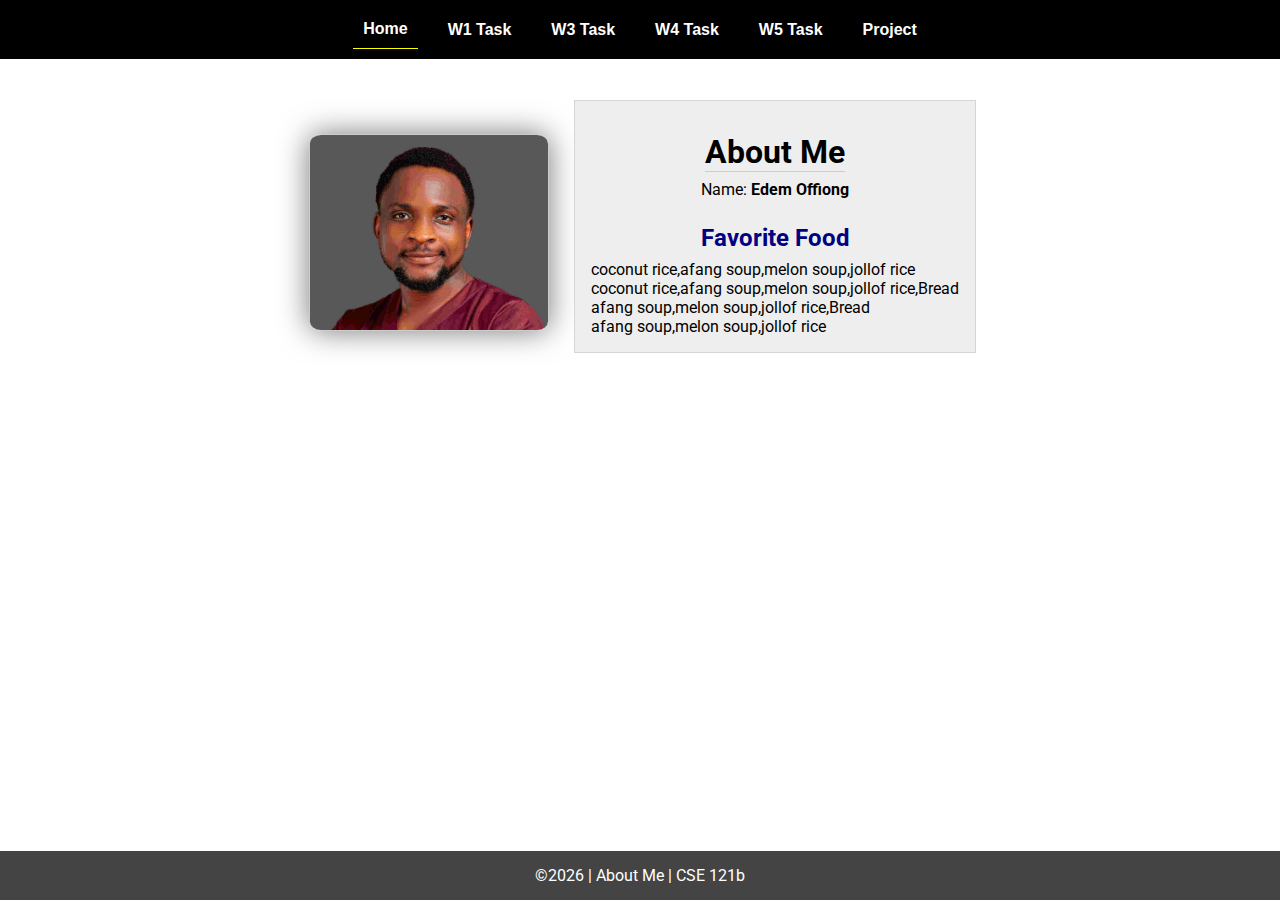
<file: w02-task/index.html>
<!DOCTYPE html>
<html lang="en">

<head>
  <meta charset="UTF-8">
  <meta name="viewport" content="width=device-width, initial-scale=1.0">
  <title>About Me | CSE 121b | W02: Programming Tasks</title>
  <link rel="preconnect" href="https://fonts.googleapis.com">
  <link rel="preconnect" href="https://fonts.gstatic.com" crossorigin>
  <link href="https://fonts.googleapis.com/css2?family=Roboto:wght@400;600&display=swap"
    rel="stylesheet">
  <link rel="stylesheet" href="styles/main.css">
</head>

<body>
  <nav>
    <ul id="menu">
      <li><a id="toggleMenu">&equiv;</a></li>
      <li><a href="index.html" class="active">Home</a></li>
      <li><a href="w01-task.html">W1 Task</a></li>
      <li><a href="w03-task.html">W3 Task</a></li>
      <li><a href="w04-task.html">W4 Task</a></li>
      <li><a href="w05-task.html">W5 Task</a></li>
      <li><a href="project.html">Project</a></li>
    </ul>
  </nav>
  <main id="home">
    <picture>
      <img src="images/passport.jpg" alt="My passport Image">
    </picture>
    <section>
      <h1>About Me</h1>
      <div class="info">Name: <span id="name"></span></div>
      <h2>Favorite Food</h2>
      <div class="block" id="food"></div>
    </section>
  </main>
  <footer>
    &copy;<span id="year"></span> | About Me | CSE 121b
  </footer>
  <script src="scripts/main.js"></script>
  <script src="scripts/w02-task.js"></script>
</body>

</html>
</file>
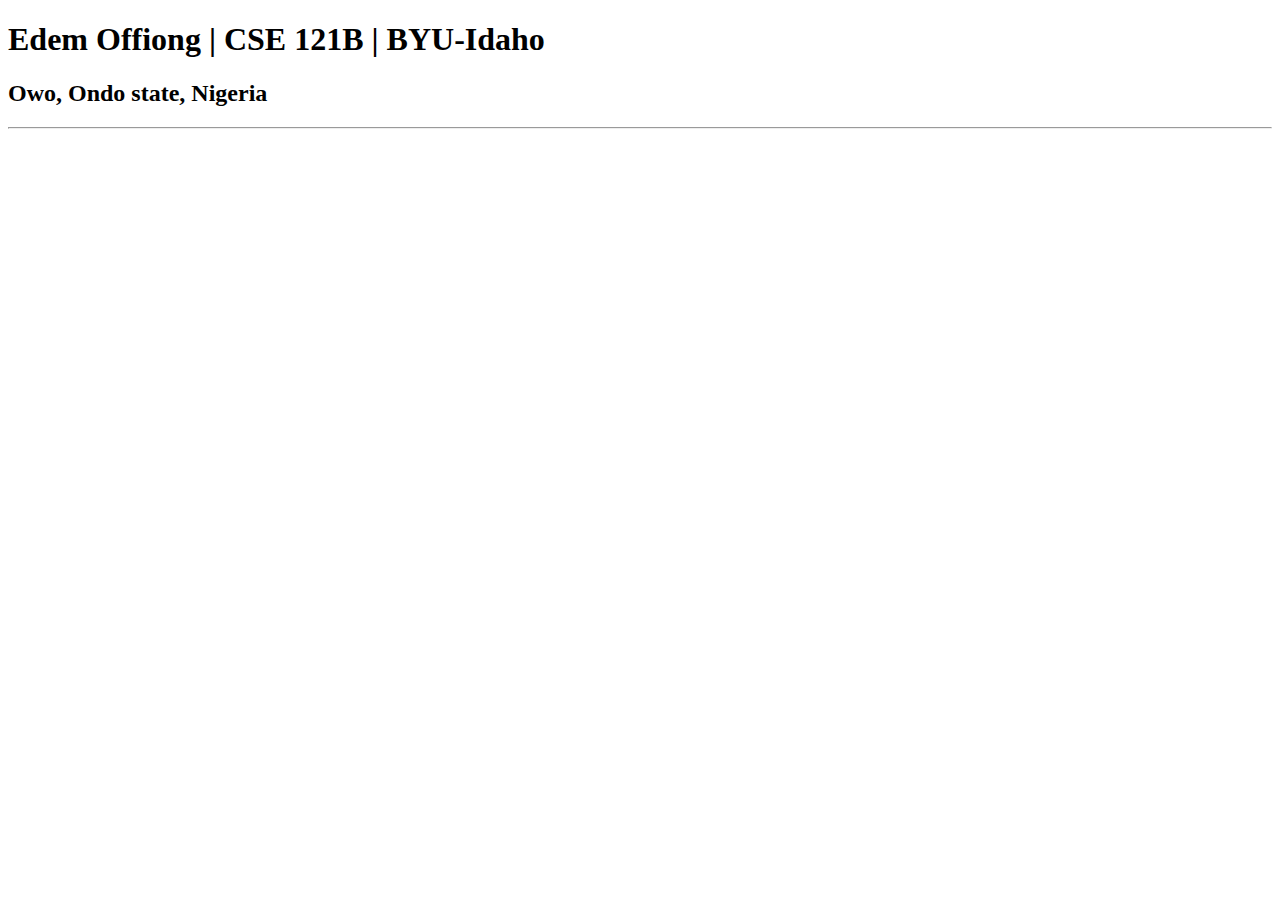
<file: test.html>
<!DOCTYPE html>
<html lang="en">
<head>
    <meta charset="UTF-8">
    <meta name="viewport" content="width=device-width, initial-scale=1.0">
    <title>Edem Offiong | CSE 121B | BYU-Idaho</title>
</head>
<body>
    <h1>Edem Offiong | CSE 121B | BYU-Idaho</h1>
    <h2>Owo, Ondo state, Nigeria</h2>
    <hr>
</body>
</html>
</file>
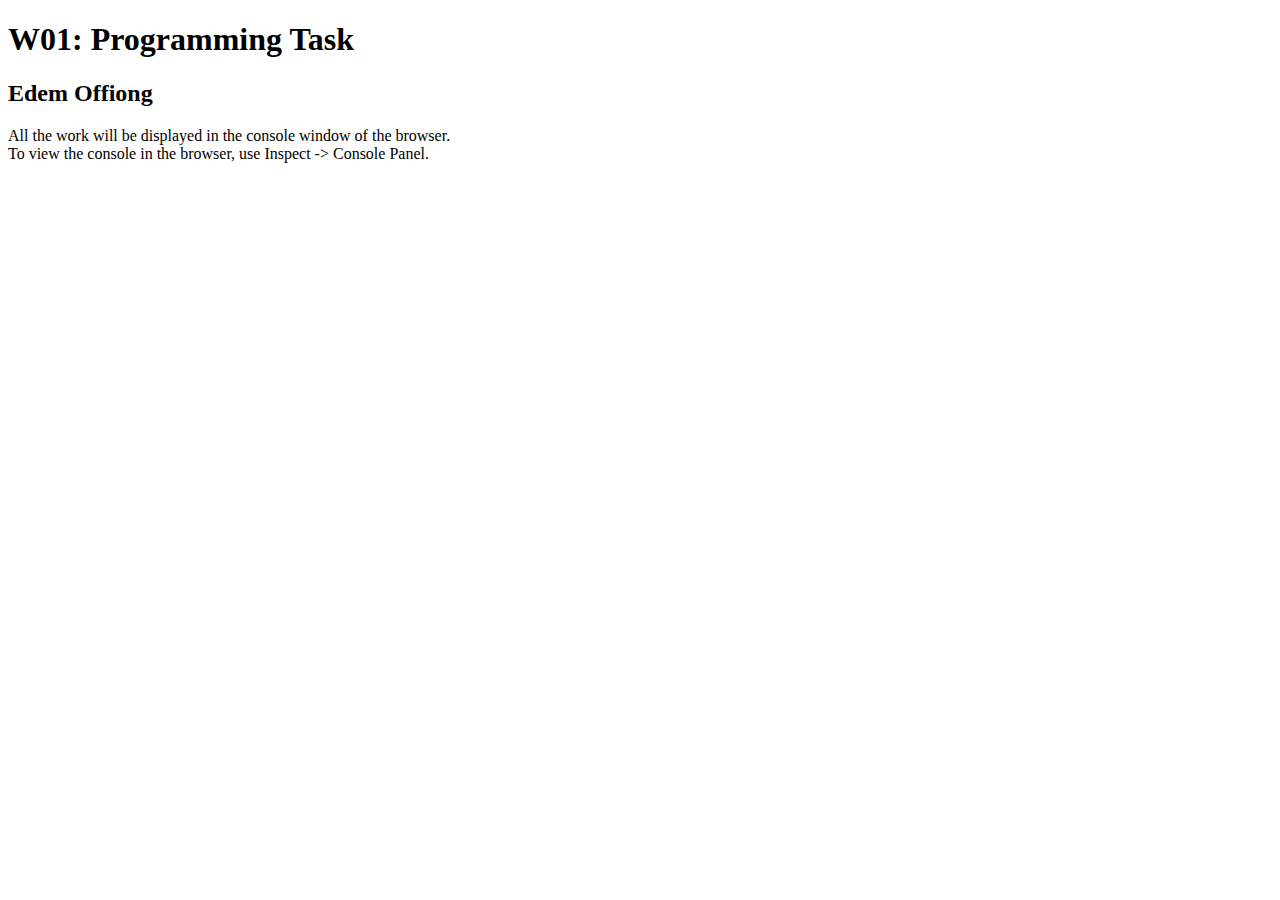
<file: w01-task.html>
<!DOCTYPE html>
<html lang="en">

<head>
  <meta charset="UTF-8">
  <meta name="viewport" content="width=device-width, initial-scale=1.0">
  <title>W01: Programming Task</title>
</head>

<body>
  <h1>W01: Programming Task</h1>
  <h2>Edem Offiong</h2>
  <p>All the work will be displayed in the console window of the browser.
    <br>To view the console in the browser, use Inspect -> Console Panel.
  </p>

  <script src="w01-task.js"></script>

</body>
</html>
</file>
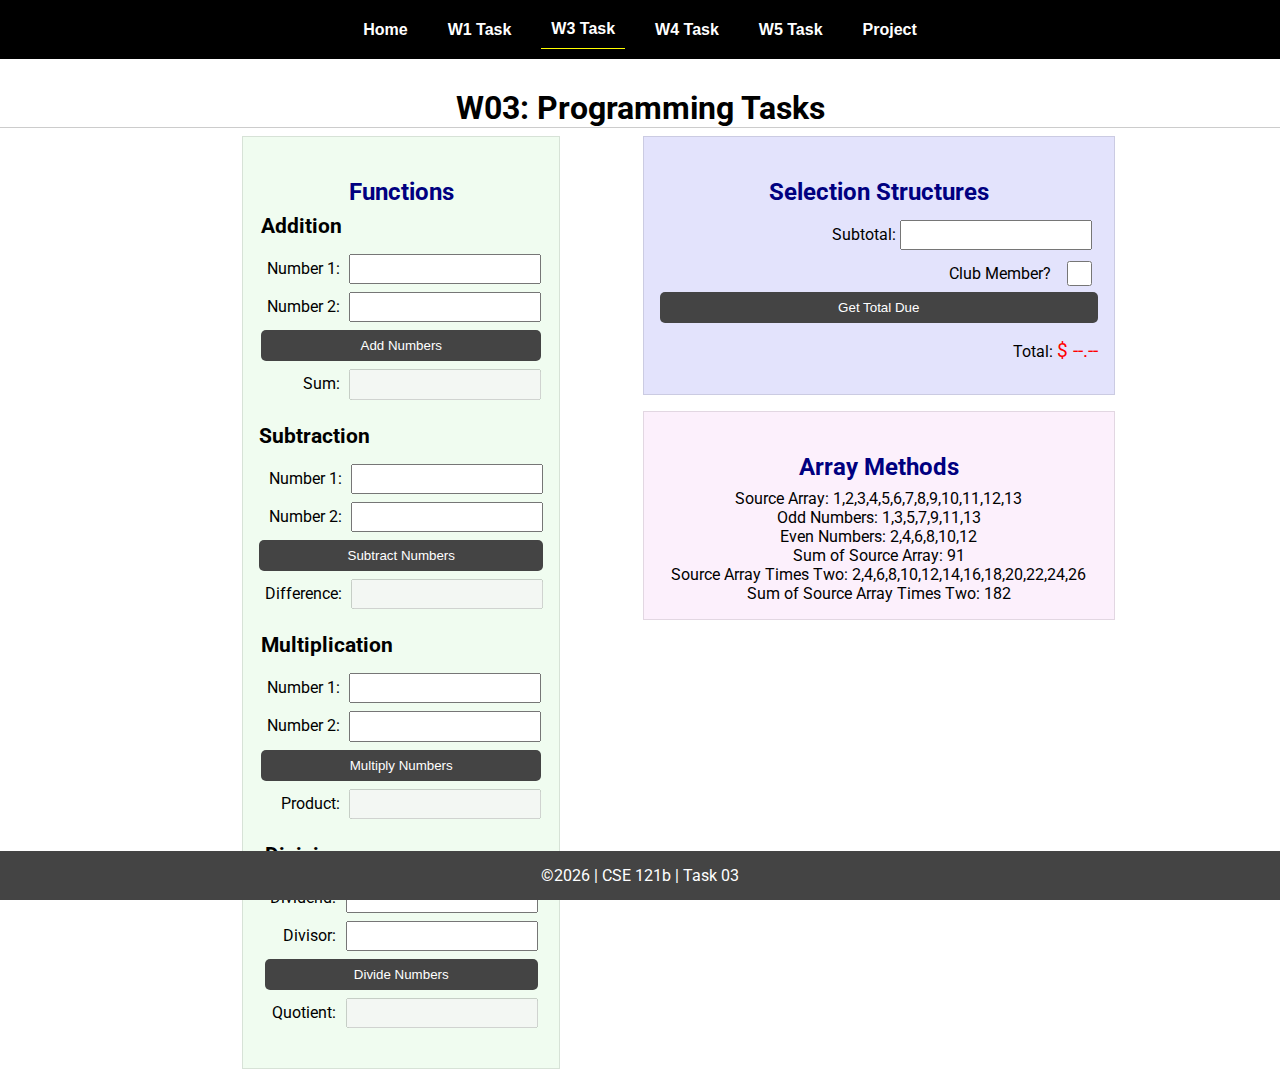
<file: w03-task.html>
<!DOCTYPE html>
<html lang="en">



<head>
    <meta charset="UTF-8">
    <meta name="viewport" content="width=device-width, initial-scale=1.0">
    <title>CSE 121b | W03: Programming Tasks</title>
    <link rel="preconnect" href="https://fonts.googleapis.com">
    <link rel="preconnect" href="https://fonts.gstatic.com" crossorigin>
    <link href="https://fonts.googleapis.com/css2?family=Roboto:wght@400;600&display=swap" rel="stylesheet">
    <link rel="stylesheet" href="styles/main.css">
    <script src="scripts/w03-task.js" defer></script>

</head>

<body>
    <nav>
        <ul id="menu">
            <li><a id="toggleMenu">&equiv;</a></li>
            <li><a href="index.html">Home</a></li>
            <li><a href="w01-task.html">W1 Task</a></li>
            <li><a href="w03-task.html" class="active">W3 Task</a></li>
            <li><a href="w04-task.html">W4 Task</a></li>
            <li><a href="w05-task.html">W5 Task</a></li>
            <li><a href="project.html">Project</a></li>
        </ul>
    </nav>>
    <header>
        <h1>W03: Programming Tasks</h1>
    </header>
    <main id="task3">
        <section id="section1">
            <h2>Functions</h2>
            <article>
                <h3>Addition</h3>
                <div>
                    <label for="add1">Number 1:</label>
                    <input type="text" id="add1" name="add1">
                </div>
                <div>
                    <label for="add2">Number 2:</label>
                    <input type="text" id="add2" name="add2">
                </div>
                <div>
                    <input type="button" id="addNumbers" value="Add Numbers">
                </div>
                <div>
                    <label for="sum">Sum:</label>
                    <input type="text" id="sum" name="sum" disabled>
                </div>
            </article>
            <article>
                <h3>Subtraction</h3>
                <div>
                    <label for="subtract1">Number 1:</label>
                    <input type="text" id="subtract1" name="subtract1">
                </div>
                <div>
                    <label for="subtract2">Number 2:</label>
                    <input type="text" id="subtract2" name="subtract2">
                </div>
                <div>
                    <input type="button" id="subtractNumbers" value="Subtract Numbers">
                </div>
                <div>
                    <label for="difference">Difference:</label>
                    <input type="text" id="difference" name="difference" disabled>
                </div>
            </article>
            <article>
                <h3>Multiplication</h3>
                <div>
                    <label for="factor1">Number 1:</label>
                    <input type="text" id="factor1" name="factor1">
                </div>
                <div>
                    <label for="factor2">Number 2:</label>
                    <input type="text" id="factor2" name="factor2">
                </div>
                <div>
                    <input type="button" id="multiplyNumbers" value="Multiply Numbers">
                </div>
                <div>
                    <label for="product">Product:</label>
                    <input type="text" id="product" name="product" disabled>
                </div>
            </article>
            <article>
                <h3>Division</h3>
                <div>
                    <label for="dividend">Dividend:</label>
                    <input type="text" id="dividend" name="dividend">
                </div>
                <div>
                    <label for="divisor">Divisor:</label>
                    <input type="text" id="divisor" name="divisor">
                </div>
                <div>
                    <input type="button" id="divideNumbers" value="Divide Numbers">
                </div>
                <div>
                    <label for="quotient">Quotient:</label>
                    <input type="text" id="quotient" name="quotient" disabled>
                </div>
            </article>
        </section>
        <div>
            <section id="section2">
                <h2>Selection Structures</h2>
                <label class="right">Subtotal:
                    <input type="number" id="subtotal" size="5">
                </label>
                <label class="middle right">
                    Club Member?
                    <input type="checkbox" id="member">
                </label>
                <div class="right">
                    <input type="button" id="getTotal" value="Get Total Due">
                </div>
                <div class="right">Total:
                    <span class="larger" id="total">$ --.--</span>
                </div>
            </section>
            <section id="section3">
                <h2>Array Methods</h2>
                <p>
                    Source Array: <span id="array"></span>
                </p>
                <p>
                    Odd Numbers: <span id="odds"></span>
                </p>
                <p>
                    Even Numbers: <span id="evens"></span>
                </p>
                <p>
                    Sum of Source Array: <span id="sumOfArray"></span>
                </p>
                <p>
                    Source Array Times Two: <span id="multiplied"></span>
                </p>
                <p>
                    Sum of Source Array Times Two: <span id="sumOfMultiplied"></span>
                </p>
            </section>
        </div>
    </main>
    <footer>
        &copy;<span id="year"></span> | CSE 121b | Task 03
    </footer>
    <script src="scripts/main.js"></script>
    <script>
        document.getElementById("year").innerHTML = new Date().getFullYear();
    </script>
    <!-- <script src="scripts/w03-task.js" defer></script> -->
    <!-- <script src="scripts/w03-task.js"></script> -->

</body>

</html>
</file>
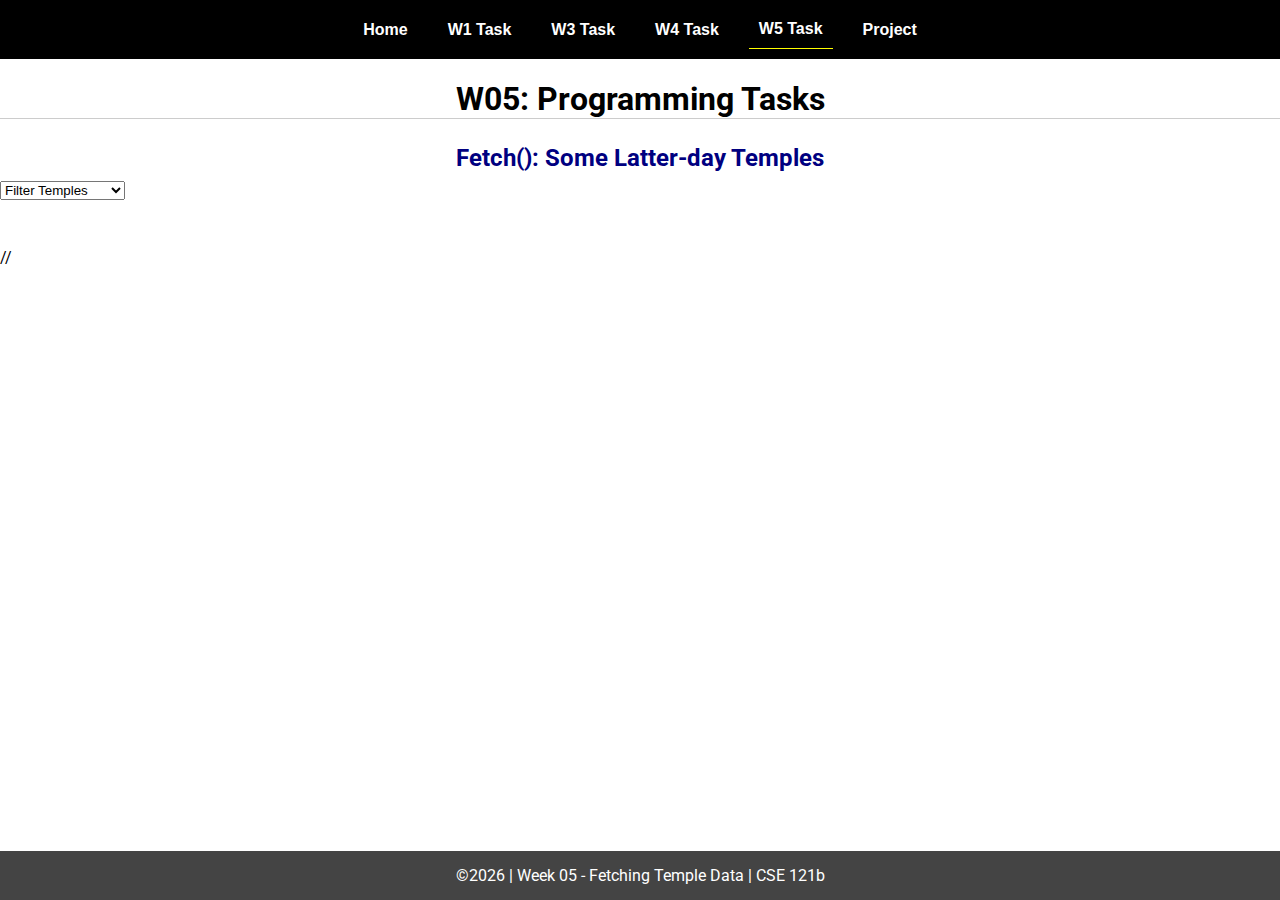
<file: w05-task.html>
<!DOCTYPE html>
<html lang="en">

<head>
  <meta charset="UTF-8">
  <meta name="viewport" content="width=device-width, initial-scale=1.0">
  <title>CSE 121b | W05: Programming Tasks</title>
  <link rel="preconnect" href="https://fonts.googleapis.com">
  <link rel="preconnect" href="https://fonts.gstatic.com" crossorigin>
  <link href="https://fonts.googleapis.com/css2?family=Roboto:wght@400;600&display=swap"
    rel="stylesheet">
  <link rel="stylesheet" href="styles/main.css">
  <!-- <script src="scripts/w05-task.js" defer></script> -->

</head>

<body>
  <nav>
    <ul id="menu">
      <li><a id="toggleMenu">&equiv;</a></li>
      <li><a href="index.html">Home</a></li>
      <li><a href="w01-task.html">W1 Task</a></li>
      <li><a href="w03-task.html">W3 Task</a></li>
      <li><a href="w04-task.html">W4 Task</a></li>
      <li><a href="w05-task.html" class="active">W5 Task</a></li>
      <li><a href="project.html">Project</a></li>
    </ul>
  </nav>
  <main id="gridly">
    <h1>W05: Programming Tasks</h1>
    <h2>Fetch(): Some Latter-day Temples</h2>

    <select id="filtered" title="Choose a data filter.">
      <option value="" disabled selected>Filter Temples</option>
      <option value="utah">Utah</option>
      <option value="notutah">Outside of Utah</option>
      <option value="older">Built Before 1950</option>
      <option value="all">No Filter</option>
    </select>

    <div id="temples">
    </div>
  </main>


  <footer>
    &copy;<span id="year"></span> | Week 05 - Fetching Temple Data | CSE 121b
  </footer>
  <script src="scripts/main.js"></script>
  <script>
    document.getElementById("year").innerHTML = new Date().getFullYear();
  </script>
  <script src="scripts/w05-task.js" defer></script> // 
</body>

</html>
</file>
<file: w02-task/styles/main.css>
/* Universal Selector */
* {
    margin: 0;
    padding: 0;
    box-sizing: border-box;
}

/* HTML Selectors */
body {
    font-family: 'Roboto', Helvetica, sans-serif;
}

nav {
    background-color: black;
    width: 100%;
    position: fixed;
    top: 0;
}

nav ul {
    display: flex;
    flex-direction: column;
    align-items: center;
    max-width: -moz-fit-content;
    max-width: fit-content;
    margin: 0 auto;
}

nav ul li {
    flex: 1 1 auto;
}

nav ul li:first-child {
    display: block;
    font-size: 2rem;
}

nav ul li:first-child a {
    padding: 1px 10px;
}

nav ul li {
    display: none;
    list-style: none;
    margin: 10px;
}

nav ul li a {
    display: block;
    padding: 10px;
    text-decoration: none;
    font-weight: 600;
    color: white;
    text-align: center;
    font-family: 'Arial Narrow', Arial, sans-serif;
}

nav ul li a:hover {
    background-color: #efefef;
    color: black;
}

h1,
h2 {
    text-align: center;
    margin: 1rem 0 .5rem;
}

h1 {
    border-bottom: 1px solid #ccc;
}

#gridly h1 {
    margin-top: 80px;
}

h2 {
    font-size: 1.5rem;
    color: navy;
    text-align: center;
    margin-top: 25px;
}

h3 {
    font-size: 1.3rem;
    margin-bottom: 1rem;
}

header {
    margin-top: 70px;
}

picture {
    margin: 0 auto;
}

picture img {
    width: 240px;
    height: auto;
    border-radius: 5%;
    border: 1px solid #ccc;
    box-shadow: 0 0 30px #777;
}

section {
    display: flex;
    flex-direction: column;
    align-items: center;
    margin: 0 auto 1rem;
    border: 1px solid rgba(0, 0, 0, .1);
    padding: 1rem;
    background-color: #eee;
}

article {
    margin-bottom: 1rem;
}

article div {
    margin-bottom: .5rem;
    text-align: right;
}

label {
    padding: .35rem;
}

input {
    padding: .35rem;
}

input[type="button"] {
    padding: .5rem;
    background-color: #444;
    color: white;
    border: none;
    border-radius: 5px;
    cursor: pointer;
    width: 100%
}

input[type="checkbox"] {
    width: 25px;
    height: 25px;
}

dt {
    font-weight: 700;
}

dt::before {
    content: "🏘️ ";
}

dd {
    margin: 0 0 .5rem 2rem;
    font-size: smaller;
}

footer {
    background-color: #444;
    color: white;
    padding: 15px;
    text-align: center;
    width: 100%;
    position: fixed;
    bottom: 0;
}

/* Class Selectors */
.active {
    border-bottom: 1px solid yellow;
}

.open li {
    display: block;
}

.block {
    display: block;
}

.larger {
    font-size: larger;
    color: red;
}

.right {
    width: 100%;
    text-align: right;
}

.middle {
    display: flex;
    align-items: center;
    justify-content: right;
    gap: 1rem;
}

/* ID Selectors */

#home {
    margin-top: 125px;
    display: grid;
    grid-template-columns: 1fr;
    grid-gap: 20px;
    align-items: center;
    justify-content: center;
}


#section1 {
    background-color: rgb(225, 250, 225, .5);
}

#section2 {
    background-color: rgba(200, 200, 250, 0.5);

}

#section2 div {
    margin-bottom: 1rem;
}

#section3 {
    background-color: rgb(250, 225, 250, .5);
}

#sortBy {
    appearance: none;
    display: flex;
    padding: .5rem;
    background-color: #eee;
    color: #444;
    font-weight: 700;
    margin: 1rem auto;
    width: 200px;
    border: 1px solid rgba(0, 0, 0, .2);
    text-align: center;
}

#sortBy option:disabled {
    font-style: italic;
    padding: 1rem;
    background-color: #111;
    color: #eee;
}

#temples {
    display: grid;
    grid-template-columns: repeat(auto-fit, minmax(320px, 1fr));
    grid-gap: .5rem;
    align-items: center;
    margin-bottom: 3rem;
}

#temples article {
    height: 250px;
    margin: .5rem;
    border: 1px solid rgba(0, 0, 0, .1);
    padding: 1rem;
    background-color: #eee;
    display: flex;
    flex-direction: column;
    align-items: center;
    justify-content: center;
}

#temples h4 {
    color: navy;
    font-size: smaller;
}


#temples img {
    width: 250px;
    height: auto;
    box-shadow: 0 0 30px #777;
    margin: .5rem;
}

/* Media Queries */
@media only screen and (min-width: 32.5em) {
    nav ul {
        flex-direction: row;
    }

    nav ul li:first-child {
        display: none;
    }

    nav ul li {
        display: block;
    }

    section {
        min-width: 300px;
    }

    #home {
        margin: 100px auto 20px;
        grid-template-columns: 250px 1fr;
        max-width: -moz-fit-content;
        max-width: fit-content;
    }

    #task3 {
        display: grid;
        grid-template-columns: 1fr 1fr;
        grid-gap: 5px;
        margin: 0 auto;
        max-width: 950px;
    }

}
</file>
<file: styles/main.css>
/* Universal Selector */
/* start */
* {
    margin: 0;
    padding: 0;
    box-sizing: border-box;
}

/* HTML Selectors */
body {
    font-family: 'Roboto', Helvetica, sans-serif;
}

nav {
    background-color: black;
    width: 100%;
    position: fixed;
    top: 0;
}

nav ul {
    display: flex;
    flex-direction: column;
    align-items: center;
    max-width: -moz-fit-content;
    max-width: fit-content;
    margin: 0 auto;
}

nav ul li {
    flex: 1 1 auto;
}

nav ul li:first-child {
    display: block;
    font-size: 2rem;
}

nav ul li:first-child a {
    padding: 1px 10px;
}

nav ul li {
    display: none;
    list-style: none;
    margin: 10px;
}

nav ul li a {
    display: block;
    padding: 10px;
    text-decoration: none;
    font-weight: 600;
    color: white;
    text-align: center;
    font-family: 'Arial Narrow', Arial, sans-serif;
}

nav ul li a:hover {
    background-color: #efefef;
    color: black;
}

h1,
h2 {
    text-align: center;
    margin: 1rem 0 .5rem;
}

h1 {
    border-bottom: 1px solid #ccc;
}

#gridly h1 {
    margin-top: 80px;
}

h2 {
    font-size: 1.5rem;
    color: navy;
    text-align: center;
    margin-top: 25px;
}

h3 {
    font-size: 1.3rem;
    margin-bottom: 1rem;
}

header {
    margin-top: 70px;
}

picture {
    margin: 0 auto;
}

picture img {
    width: 240px;
    height: auto;
    border-radius: 5%;
    border: 1px solid #ccc;
    box-shadow: 0 0 30px #777;
}

section {
    display: flex;
    flex-direction: column;
    align-items: center;
    margin: 0 auto 1rem;
    border: 1px solid rgba(0, 0, 0, .1);
    padding: 1rem;
    background-color: #eee;
}

article {
    margin-bottom: 1rem;
}

article div {
    margin-bottom: .5rem;
    text-align: right;
}

label {
    padding: .35rem;
}

input {
    padding: .35rem;
}

input[type="button"] {
    padding: .5rem;
    background-color: #444;
    color: white;
    border: none;
    border-radius: 5px;
    cursor: pointer;
    width: 100%
}

input[type="checkbox"] {
    width: 25px;
    height: 25px;
}

dt {
    font-weight: 700;
}

dt::before {
    content: "🏘️ ";
}

dd {
    margin: 0 0 .5rem 2rem;
    font-size: smaller;
}

footer {
    background-color: #444;
    color: white;
    padding: 15px;
    text-align: center;
    width: 100%;
    position: fixed;
    bottom: 0;
}

/* Class Selectors */
.active {
    border-bottom: 1px solid yellow;
}

.open li {
    display: block;
}

.block {
    display: block;
}

.larger {
    font-size: larger;
    color: red;
}

.right {
    width: 100%;
    text-align: right;
}

.middle {
    display: flex;
    align-items: center;
    justify-content: right;
    gap: 1rem;
}

/* ID Selectors */

#home {
    margin-top: 125px;
    display: grid;
    grid-template-columns: 1fr;
    grid-gap: 20px;
    align-items: center;
    justify-content: center;
}


#section1 {
    background-color: rgb(225, 250, 225, .5);
}

#section2 {
    background-color: rgba(200, 200, 250, 0.5);

}

#section2 div {
    margin-bottom: 1rem;
}

#section3 {
    background-color: rgb(250, 225, 250, .5);
}

#sortBy {
    appearance: none;
    display: flex;
    padding: .5rem;
    background-color: #eee;
    color: #444;
    font-weight: 700;
    margin: 1rem auto;
    width: 200px;
    border: 1px solid rgba(0, 0, 0, .2);
    text-align: center;
}

#sortBy option:disabled {
    font-style: italic;
    padding: 1rem;
    background-color: #111;
    color: #eee;
}

#temples {
    display: grid;
    grid-template-columns: repeat(auto-fit, minmax(320px, 1fr));
    grid-gap: .5rem;
    align-items: center;
    margin-bottom: 3rem;
}

#temples article {
    height: 250px;
    margin: .5rem;
    border: 1px solid rgba(0, 0, 0, .1);
    padding: 1rem;
    background-color: #eee;
    display: flex;
    flex-direction: column;
    align-items: center;
    justify-content: center;
}

#temples h4 {
    color: navy;
    font-size: smaller;
}


#temples img {
    width: 250px;
    height: auto;
    box-shadow: 0 0 30px #777;
    margin: .5rem;
}

/* Media Queries */
@media only screen and (min-width: 32.5em) {
    nav ul {
        flex-direction: row;
    }

    nav ul li:first-child {
        display: none;
    }

    nav ul li {
        display: block;
    }

    section {
        min-width: 300px;
    }

    #home {
        margin: 100px auto 20px;
        grid-template-columns: 250px 1fr;
        max-width: -moz-fit-content;
        max-width: fit-content;
    }

    #task3 {
        display: grid;
        grid-template-columns: 1fr 1fr;
        grid-gap: 5px;
        margin: 0 auto;
        max-width: 950px;
    }

}
</file>
